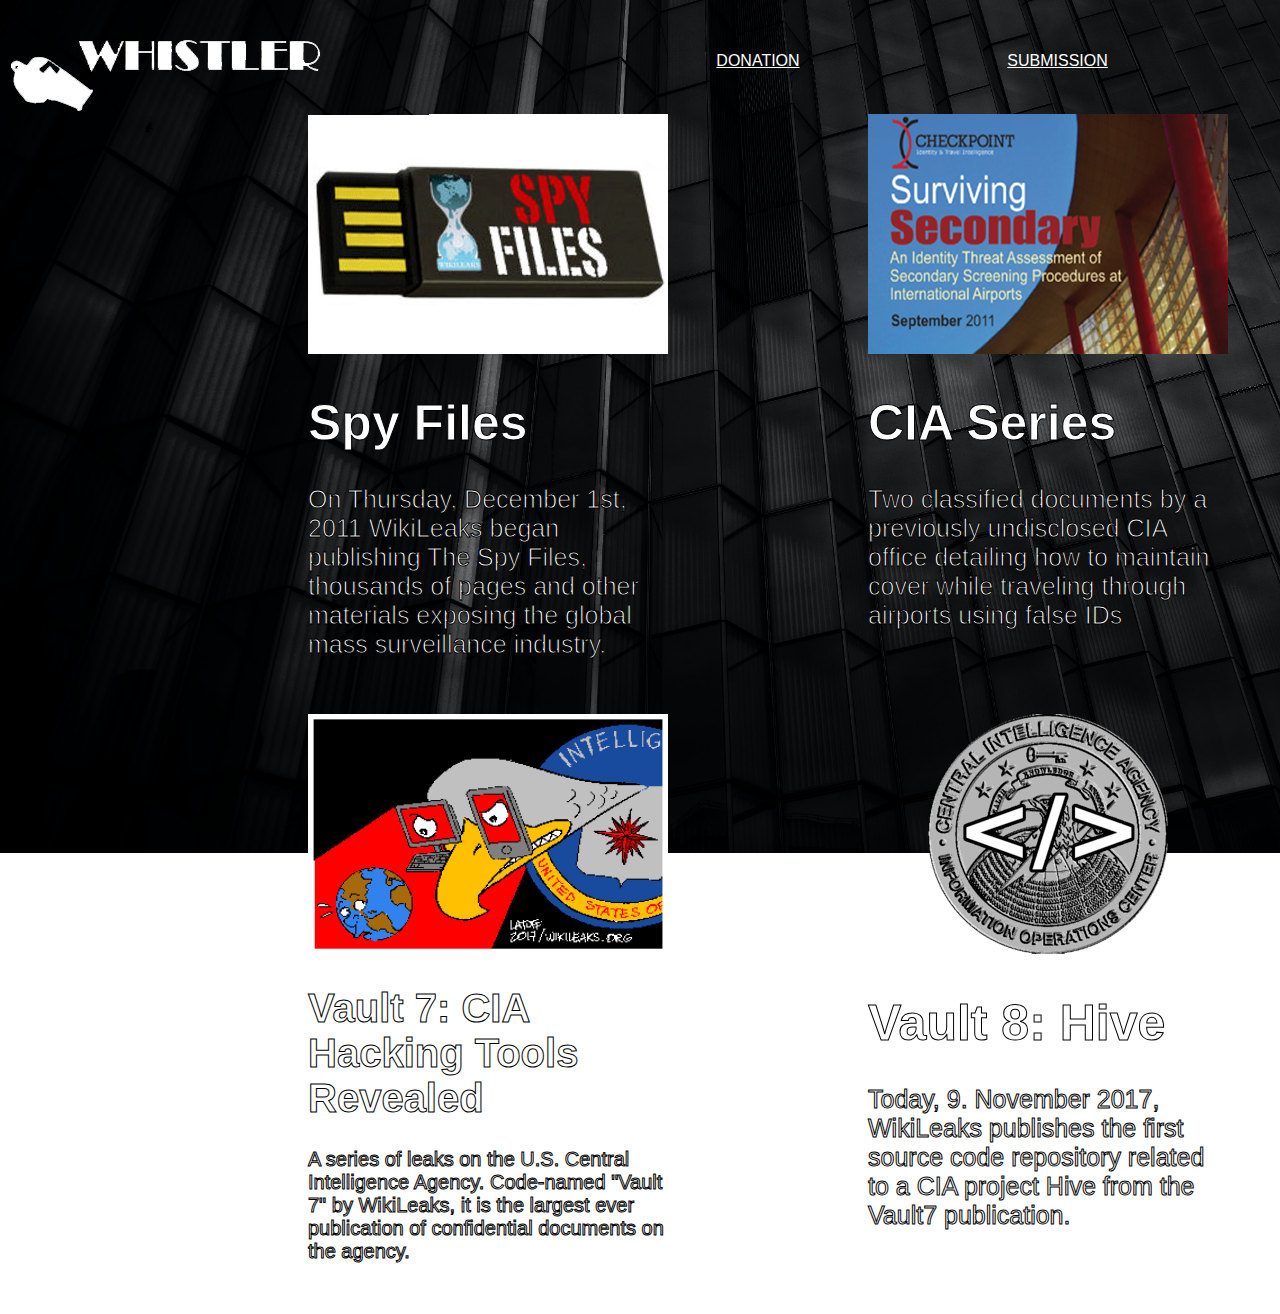
<file: index.html>
<!DOCTYPE html>
<html>
    <head>
                <link rel="stylesheet" type="text/css" href=Home.css>
                <!--<script type="text/javascript">
                    function report(){
                        search = document.getElementById('search').value;
                        switch(search){
                            case "Vault7":case "Vault 7":case "vault7":case "vault 7":
                                document.getElementById('grey');
                            break;
                        }
                    }
                </script>-->
    <title>Welcome! To whistler.</title>
    </head>
    <table id="options">
        <tr>
        <td>
        <div id="logo"><img src="plastic-whistle-black.png"></div>
        </td>
        <td>
        <div id="home"></div>
        </td>
        <td>
        <div id="don"><a href="Donation.html">DONATION</a></div>
        </td>
        <td>
        <div id="sub"><a href="Submission.html">SUBMISSION</a></div>
        </td>
        <td>
        <div id="feed"><a href="Feedback.HTML">FEEDBACK</a></div>
        </td>
        </tr>
    </table>
    <body>
            <a href="spyfiles.html">
            <div id="spy">
            <img src="arton381.png">
            <br>
            <h1>Spy Files</h1>
               <p>On Thursday, December 1st,
                2011 WikiLeaks began
                publishing The Spy Files,
                thousands of pages and other
                materials exposing the global
                mass surveillance industry.</p>
            </div>
            </a>

            <a href="CIA.html">
            <div id="CIA">
            <img src="arton388.png">
            <br>
            <h1>CIA Series</h1>
                <p>Two classified documents by a
                previously undisclosed CIA
                office detailing how to maintain
                cover while traveling through
                airports using false IDs</p>
            </div>
            </a>
            
            <a href="Vault7report.html">
            <div id="monitor">
            <img src="arton672.png" width="360px" height="240px">
            <br>
            <h1>Vault 7: CIA Hacking Tools Revealed</h1>
                <p>A series of leaks on the U.S.
                Central Intelligence Agency.
                Code-named "Vault 7" by
                WikiLeaks, it is the largest ever
                publication of confidential
                documents on the agency.</p>
            </div>
            </a>
            
            <a href="Vault8report.html">
            <div id="grey">
            <img src="arton700.png">
            <br>
            <h1>Vault 8: Hive</h1>
                <p>
                Today, 9. November 2017,
                WikiLeaks publishes the first
                source code repository related
                to a CIA project Hive from the
                Vault7 publication.
                </p>
            </div>
            </a>
        
        <br><br><br>
        <!---        <div id="search">
            <h1>Search:</h1>
            <form>
            <input type="text" id="search">
            </form>
            <button onclick="report()">Search</button>
        </div>
            <div id="report">

            </div>--->
        </div>

    </body>
    <footer>
    </footer>
</html>
</file>
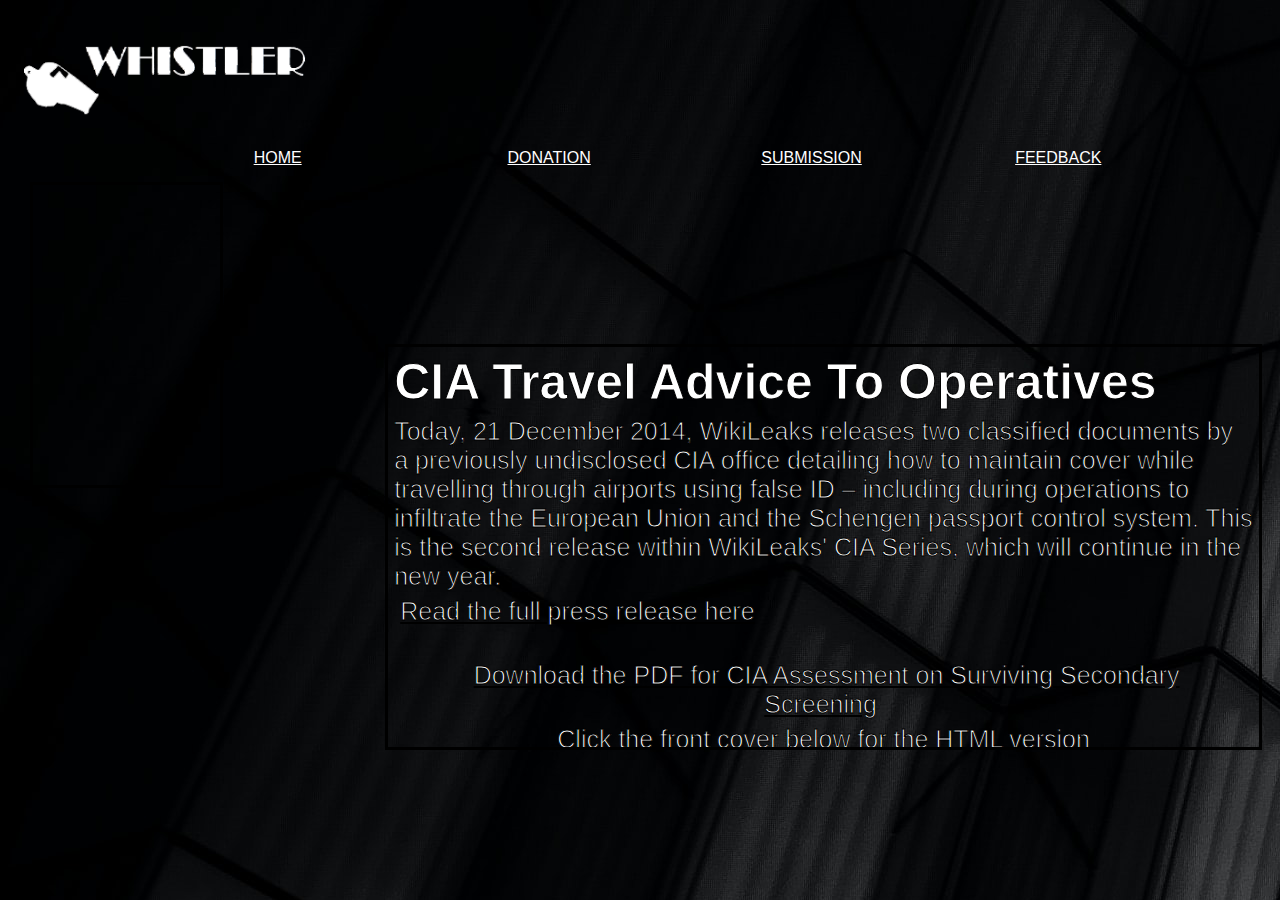
<file: CIA.html>
<!DOCTYPE html>
<html>
<head>
	<title>CIA Travel Advice To Operatives</title>
	<link rel="stylesheet" type="text/css" href="Report.css">
</head>
<body>
	<div id="z">
		<img src="plastic-whistle-black.png" width="380px" height="100px" align="left">
	<div id="b">
	<table id="b">
		<tr>
		<td><a href="Home.html">HOME</a></td>
		<td><a href="Donation.html">DONATION</a></td>
		<td><a href="Submission.html">SUBMISSION</a></td>
		<td><a href="Feedback.HTML">FEEDBACK</a></td>
		</tr>
	</table>
	</div>
	<div>
	<div id="c">

	</div>
		<div id="d">
		
	</div>
	<div id="e" >
		<h1>CIA Travel Advice To Operatives</h1>

		<p>Today, 21 December 2014, WikiLeaks releases two classified documents by a previously undisclosed CIA office detailing how to maintain cover while travelling through airports using false ID – including during operations to infiltrate the European Union and the Schengen passport control system. This is the second release within WikiLeaks' CIA Series, which will continue in the new year.</p>
		<p><a href="https://wikileaks.org/cia-travel/press-release.html">Read the full press release here</a><br><br></p>
		<div class="row" style="text-align: center">
			<div class="col-md-6">

<p><a href="https://wikileaks.org/cia-travel/secondary-screening/WikiLeaks_CIA_Assessment_on_Surviving_Secondary_Screening.pdf">Download the PDF for CIA Assessment on Surviving Secondary Screening</a></p>
<p>Click the front cover below for the HTML version</p>
<p><a href="https://wikileaks.org/cia-travel/secondary-screening/page-1.html"><img src="./CIA Travel Advice To Operatives_files/3-2.png" alt="" width="350px" height="475px"></a></p>
<p><a href="https://wikileaks.org/cia-travel/secondary-screening/WikiLeaks_CIA_Assessment_on_Surviving_Secondary_Screening.pdf">Download the PDF for CIA Assessment on Surviving Secondary Screening</a></p>

			</div>
			<div class="col-md-6">
<p><a href="https://wikileaks.org/cia-travel/infiltrating-schengen/WikiLeaks_CIA_Advice_for_Operatives_Infiltrating_Schengen.pdf">Download the PDF for CIA Advice for Operatives Infiltrating Schengen</a></p>
<p>Click the front cover below for the HTML version</p>
<p><a href="https://wikileaks.org/cia-travel/infiltrating-schengen/page-1.html"><img src="./CIA Travel Advice To Operatives_files/2-2.png" alt="" width="350px" height="475px"></a></p>
<p><a href="https://wikileaks.org/cia-travel/infiltrating-schengen/WikiLeaks_CIA_Advice_for_Operatives_Infiltrating_Schengen.pdf">Download the PDF for CIA Advice for Operatives Infiltrating Schengen</a></p>
			</div>
		</div>
	</div>
</div>
</div>
</body>
</html>
</file>
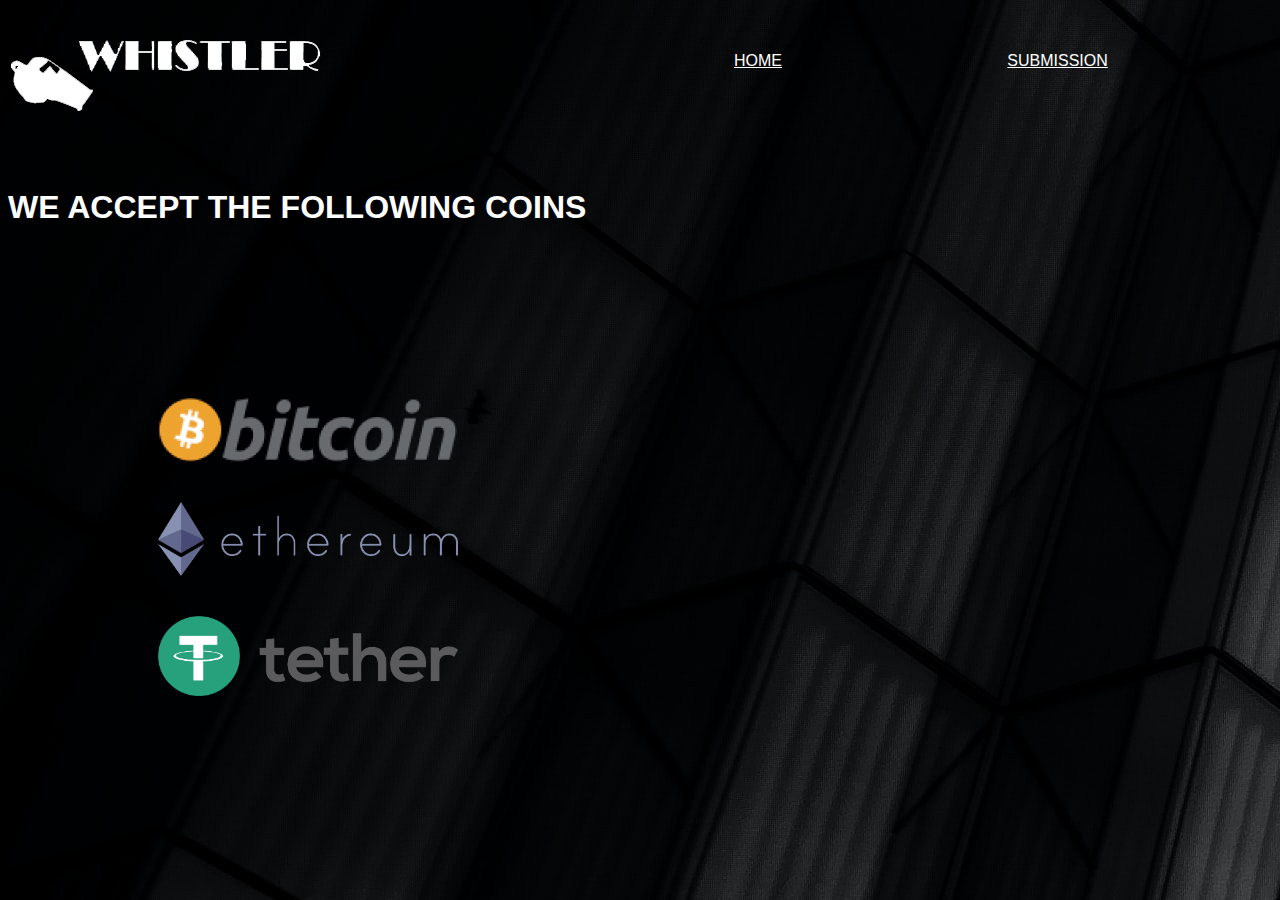
<file: Donation.html>
<!DOCTYPE html>
<html>
    <head>
        <title>Donation</title>
        <link rel="stylesheet" type="text/css" href=Donation.css>
    </head>
    <table id="options">
        <tr>
        <td>
        <div id="logo"><img src="plastic-whistle-black.png"></div>
        </td>
        <td>
        <div id="home"></div>
        </td>
        <td>
        <div ><a href="Home.html">HOME</a></div>
        </td>
        <td>
        <div id="sub"><a href="Submission.html">SUBMISSION</a></div>
        </td>
        <td>
        <div id="feed"><a href="Feedback.html">FEEDBACK</a></div>
        </td>
        </tr>
    </table>
    <body>
        <div id="Patreon">
            <br><br><br><h1>WE ACCEPT THE FOLLOWING COINS</h1>
        </div>
        <div id="don">
        <img src="arton403.png">
        <br><br><br>
        <img src="arton404.png" width="300" height="74">
        <br><br><br>
        <img src="arton405.png" width="300" height="80">
        </div>

    </body>
</html>
</file>
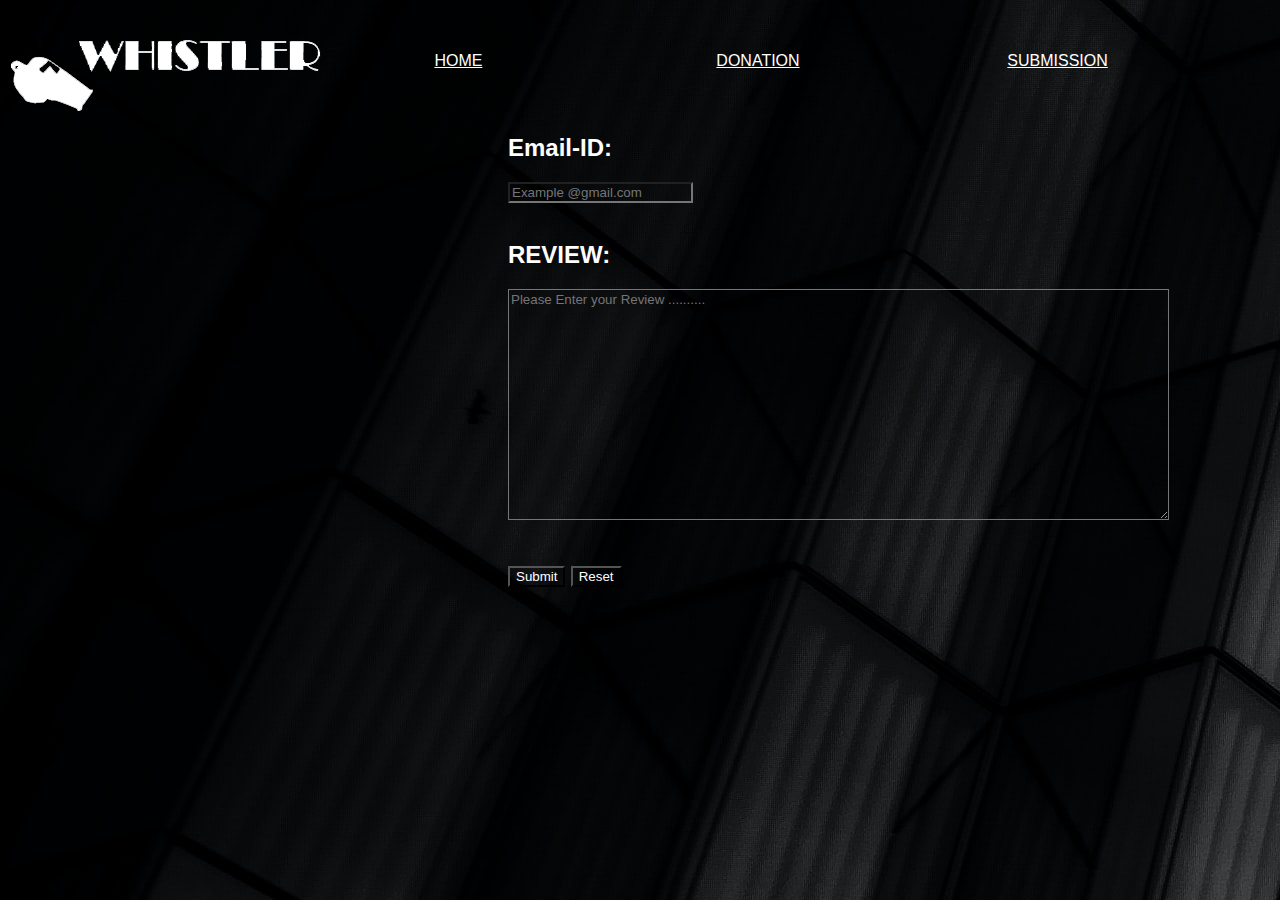
<file: Feedback.HTML>
<!DOCTYPE html>
<html>
<head>
	<title>Feedback</title>
 	<link rel="stylesheet" type="text/css" href="Feedback.css">
</head>
<body>
	<table id="options">
        <tr>
        <td>
        <div id="logo"><img src="plastic-whistle-black.png"></div>
        </td>
        <td>
        <div id="home"><a href="index.html">HOME</a></div>
        </td>
        <td>
        <div id="don"><a href="Donation.html">DONATION</a></div>
        </td>
        <td>
        <div id="sub"><a href="Submission.html">SUBMISSION</a></div>
        </td>
        <td>
        <div id="feed"></div>
        </td>
        </tr>
    </table>
	
		<div id ="start">
			<form>
			
			<h2>Email-ID:</h2>
			<input type="Email" placeholder="Example @gmail.com"Email-ID=""/>
			<br><br>			
			<h2>REVIEW:</h2> 
            <textarea rows = "15" cols = "80" placeholder="Please Enter your Review .........."></textarea>
			<h3>
			<br>
			<input type = "submit" name = "submit" value = "Submit" />
			<input type = "reset" name = "reset" value = "Reset" />
			</h3>
            </form>


		</div>
		<div id="ry" ></div>
		


	


</body>
</html>
</file>
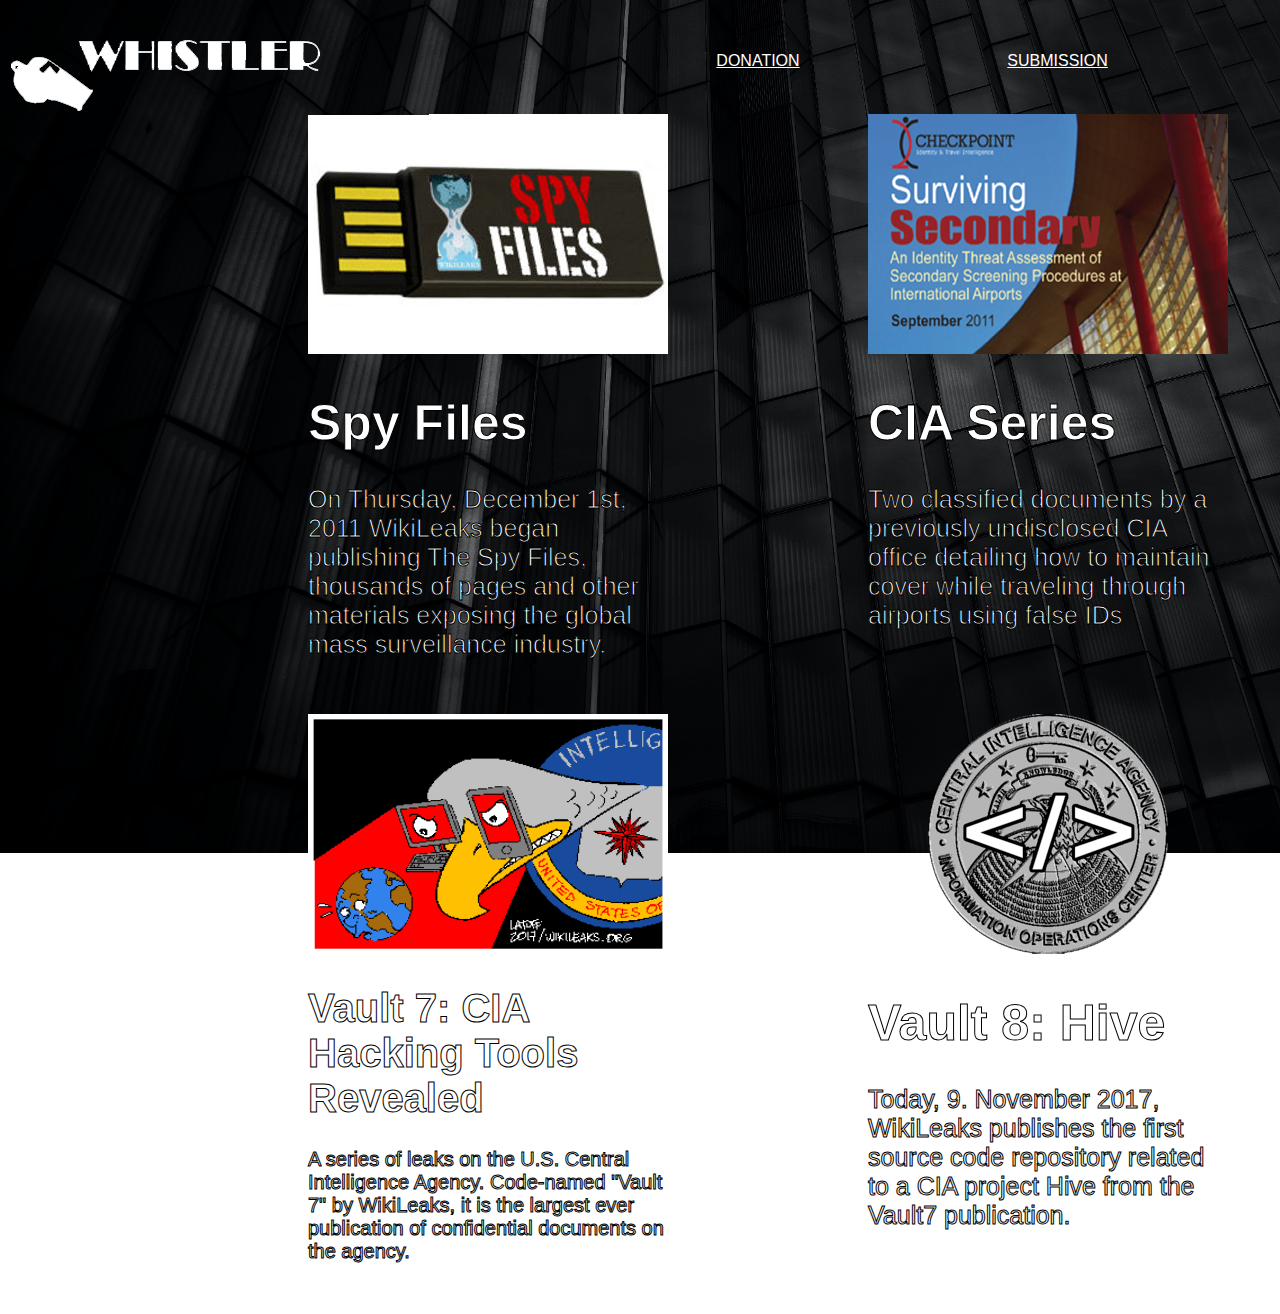
<file: Home.html>
<!DOCTYPE html>
<html>
    <head>
                <link rel="stylesheet" type="text/css" href=Home.css>
    <title>Welcome! To whistler.</title>
    </head>
    <table id="options">
        <tr>
        <td>
        <div id="logo"><img src="plastic-whistle-black.png"></div>
        </td>
        <td>
        <div id="home"></div>
        </td>
        <td>
        <div id="don"><a href="Donation.html">DONATION</a></div>
        </td>
        <td>
        <div id="sub"><a href="Submission.html">SUBMISSION</a></div>
        </td>
        <td>
        <div id="feed"><a href="Feedback.HTML">FEEDBACK</a></div>
        </td>
        </tr>
    </table>
    <body>
            <a href="spyfiles.html">
            <div id="spy">
            <img src="arton381.png">
            <br>
            <h1>Spy Files</h1>
               <p>On Thursday, December 1st,
                2011 WikiLeaks began
                publishing The Spy Files,
                thousands of pages and other
                materials exposing the global
                mass surveillance industry.</p>
            </div>
            </a>

            <a href="CIA.html">
            <div id="CIA">
            <img src="arton388.png">
            <br>
            <h1>CIA Series</h1>
                <p>Two classified documents by a
                previously undisclosed CIA
                office detailing how to maintain
                cover while traveling through
                airports using false IDs</p>
            </div>
            </a>
            
            <a href="Vault7report.html">
            <div id="monitor">
            <img src="arton672.png" width="360px" height="240px">
            <br>
            <h1>Vault 7: CIA Hacking Tools Revealed</h1>
                <p>A series of leaks on the U.S.
                Central Intelligence Agency.
                Code-named "Vault 7" by
                WikiLeaks, it is the largest ever
                publication of confidential
                documents on the agency.</p>
            </div>
            </a>
            
            <a href="Vault8report.html">
            <div id="grey">
            <img src="arton700.png">
            <br>
            <h1>Vault 8: Hive</h1>
                <p>
                Today, 9. November 2017,
                WikiLeaks publishes the first
                source code repository related
                to a CIA project Hive from the
                Vault7 publication.
                </p>
            </div>
            </a>
        
        <br><br><br>

    </body>
    <footer id="footer">
        
    </footer>
</html>
</file>
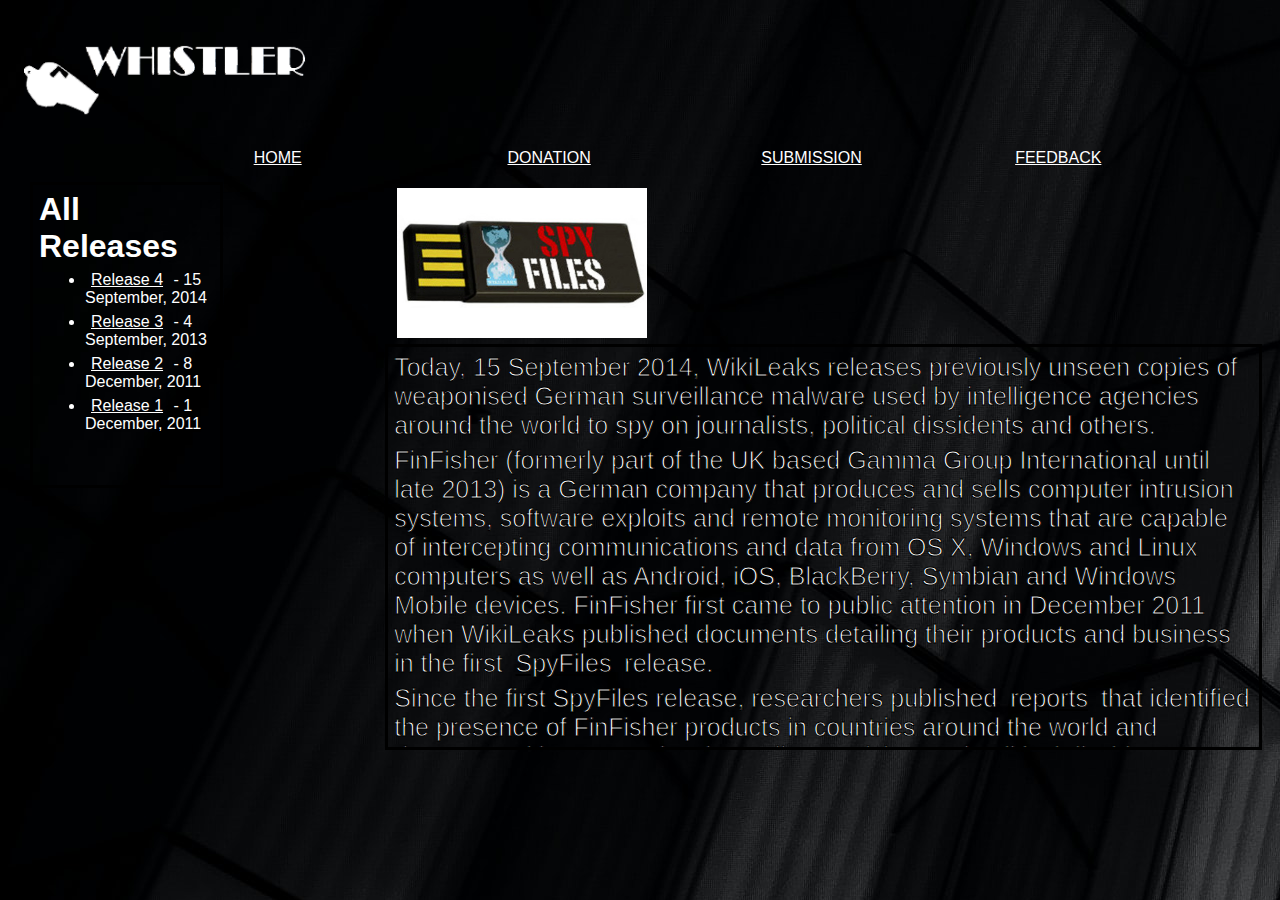
<file: spyfiles.html>
<!DOCTYPE html>
<html>
<head>
	<title>spyfiles</title>
	<link rel="stylesheet" type="text/css" href="Report.css">
</head>
<body>
	<div id="z">
		<img src="plastic-whistle-black.png" width="380px" height="100px" align="left">
	<div id="b">
	<table id="b">
		<tr>
		<td><a href="Home.html" target="-blank">HOME</a></td>
		<td><a href="Donation.html" target="-blank">DONATION</a></td>
		<td><a href="Submission.html" target="-blank">SUBMISSION</a></td>
		<td><a href="Feedback.HTML" target="-blank">FEEDBACK</a></td>
		</tr>
	</table>
	</div>
	<div>
	<div id="c">
		<h1>All Releases</h1>
      <ul>
        
          <li>
            <a href="https://wikileaks.org/spyfiles/#Release%204">Release 4</a>
            - 15 September, 2014
          </li>
        
          <li>
            <a href="https://wikileaks.org/spyfiles/#Release%203">Release 3</a>
            - 4 September, 2013
          </li>
        
          <li>
            <a href="https://wikileaks.org/spyfiles/#Release%202">Release 2</a>
            - 8 December, 2011
          </li>
        
          <li>
            <a href="https://wikileaks.org/spyfiles/#Release%201">Release 1</a>
            - 1 December, 2011
          </li>
        
      </ul>
	</div>
		<div id="d">
		<img src="arton381.png" width="250px" height="150px">
	</div>
	<div id="e" >
		<p>Today, 15 September 2014, WikiLeaks releases previously unseen copies of weaponised German surveillance malware used by intelligence agencies around the world to spy on journalists, political dissidents and others.</p>
		<p>FinFisher (formerly part of the UK based Gamma Group International until late 2013) is a German company that produces and sells computer intrusion systems, software exploits and remote monitoring systems that are capable of intercepting communications and data from OS X, Windows and Linux computers as well as Android, iOS, BlackBerry, Symbian and Windows Mobile devices. FinFisher first came to public attention in December 2011 when WikiLeaks published documents detailing their products and business in the first <a href="https://wikileaks.org/spyfiles">SpyFiles</a> release.</p>
						<p>Since the first SpyFiles release, researchers published <a href="https://citizenlab.org/storage/finfisher/final/fortheireyesonly.pdf">reports</a> that identified the presence of FinFisher products in countries around the world and documented its use against journalists, activists and political dissidents.</p>
						<p>Julian Assange, WikiLeaks Editor in Chief said: "FinFisher continues to operate brazenly from Germany selling weaponised surveillance malware to some of the most abusive regimes in the world. The Merkel government pretends to be concerned about privacy, but its actions speak otherwise. Why does the Merkel government continue to protect FinFisher? This full data release will help the technical community build tools to protect people from FinFisher including by tracking down its command and control centers."</p>
						<p><b>FinFisher Relay</b> and <b>FinSpy Proxy</b> are the components of the FinFisher suite responsible for collecting the data acquired from the infected victims and delivering it to their controllers. It is commonly deployed by FinFisher's customers in strategic points around the world to route the collected data through an anonymizing chain, in order to disguise the identity of its operators and the real location of the final storage, which is instead operated by the <b>FinSpy Master</b>.</p><table class="table table-bordered">
		<tbody><tr>
			<th>File Name</th>
			<th>Product Name</th>
			<th>MD5</th>
			<th>File Size</th>
		</tr>
		<tr>
			<td><a href="https://wikileaks.org/spyfiles4/binaries/ffrelay-debian-4.30.ggi.zip">ffrelay-debian-4.30.ggi.zip</a></td>
			<td>FinFisher Relay v4.30</td>
			<td>180caf23dd71383921e368128fb6db52</td>
			<td>224K</td>
		</tr>
		<tr>
			<td><a href="https://wikileaks.org/spyfiles4/binaries/finspy_proxy.zip">finspy_proxy.zip</a></td>
			<td>FinSpy Proxy v2.10</td>
			<td>3dfdac1304eeaaaff57cc11317768511</td>
			<td>320K</td>
		</tr>
		<tr>
			<td><a href="https://wikileaks.org/spyfiles4/binaries/finspy_master.zip">finspy_master.zip</a></td>
			<td>FinSpy Master v2.10</td>
			<td>03d93c49a536d149206f5524d87fa319</td>
			<td>2.5M</td>
		</tr>
		</tbody></table><p>WikiLeaks is also publishing previously unreleased copies of the <b>FinFisher FinSpy PC</b> spyware for Windows. This software is designed to be covertly installed on a Windows computer and silently intercept files and communications, such as Skype calls, emails, video and audio through the webcam and microphone (you can find more details on FinSpy in the <a href="https://wikileaks.org/spyfiles/docs/gamma/289_remote-monitoring-and-infection-solutions-finspy.html">first SpyFiles release</a>). In order to prevent any accidental execution and infection, the following files have been renamed and compressed in password protected archives (the password is "infected"). They are weaponised malware, so handle carefully.</p><table class="table table-bordered">
		<tbody><tr>
			<th>File Name</th>
			<th>Product Name</th>
			<th>MD5</th>
			<th>File Size</th>
		</tr>
		<tr>
			<td><a href="https://wikileaks.org/spyfiles4/binaries/finfisher.1.zip">finfisher.1.zip</a></td>
			<td>FinSpy PC</td>
			<td>2d5c810035dc0f83036fb12e8775817a</td>
			<td>736K</td>
		</tr>
		<tr>
			<td><a href="https://wikileaks.org/spyfiles4/binaries/finfisher.2.zip">finfisher.2.zip</a></td>
			<td>FinSpy PC</td>
			<td>434b83eba7619cb706492ff019ade0d5</td>
			<td>576K</td>
		</tr>
		</tbody></table><p>In order to challenge the secrecy and the lack of accountability of the surveillance industry, analyzing the internals of this software could allow security and privacy researchers to develop new fingerprints and detection techniques, identify more countries currently using the FinFisher spyware and uncover human rights abuses.</p><p>In addition, in this fourth iteration of the SpyFiles collection, WikiLeaks publishes the newly indexed material the same as the <a href="https://twitter.com/GammaGroupPR">recent FinFisher breach</a> (for which you can find the torrent file <a href="https://wikileaks.org/spyfiles4/finfisher.torrent">here</a>), including new brochures and a database of the customer support website, that provide updated details on their productline and a unique insight into the company's customer-base.</p>
		<p>In order to make the data more easily accessible and consumable, all the new brochures, videos and manuals <a href="https://wikileaks.org/spyfiles4/documents.html">are now available</a> organized under the related FinFisher product name. The <a href="https://wikileaks.org/spyfiles4/database.html">database</a> is represented in full, from which WikiLeaks compiled a list of customers, their eventual attribution, all the associated support tickets and acquired licenses, along with the estimated costs calculated from FinFisher's price list.</p>
		<p><b>WikiLeaks conservatively estimates FinFisher's revenue from these sales to amount to around €50,000,000</b>. Within the full list of <a href="https://wikileaks.org/spyfiles4/customers.html">customers</a>, it's worth noticing that among the largest is <a href="https://www.freedomonlinecoalition.com/news/mongolia-the-next-freedom-online-coalition-chair/">Mongolia, which has been recently selected as new Chair of the Freedom Online Coalition</a>.</p>
		<p>Together with the previous releases, the SpyFiles collection represents a unique and central resource where to find extensive and exclusive documentation about the global surveillance industry, also indexed and searchable through the <a href="http://search.wikileaks.org/advanced?q=FinFisher&amp;exclude_words=&amp;words_title_only=&amp;words_content_only=&amp;publication_type[]=9&amp;sort=0">WikiLeaks Search</a>.</p>
				  
	</div>
</div>
</div>
</body>
</html>
</file>
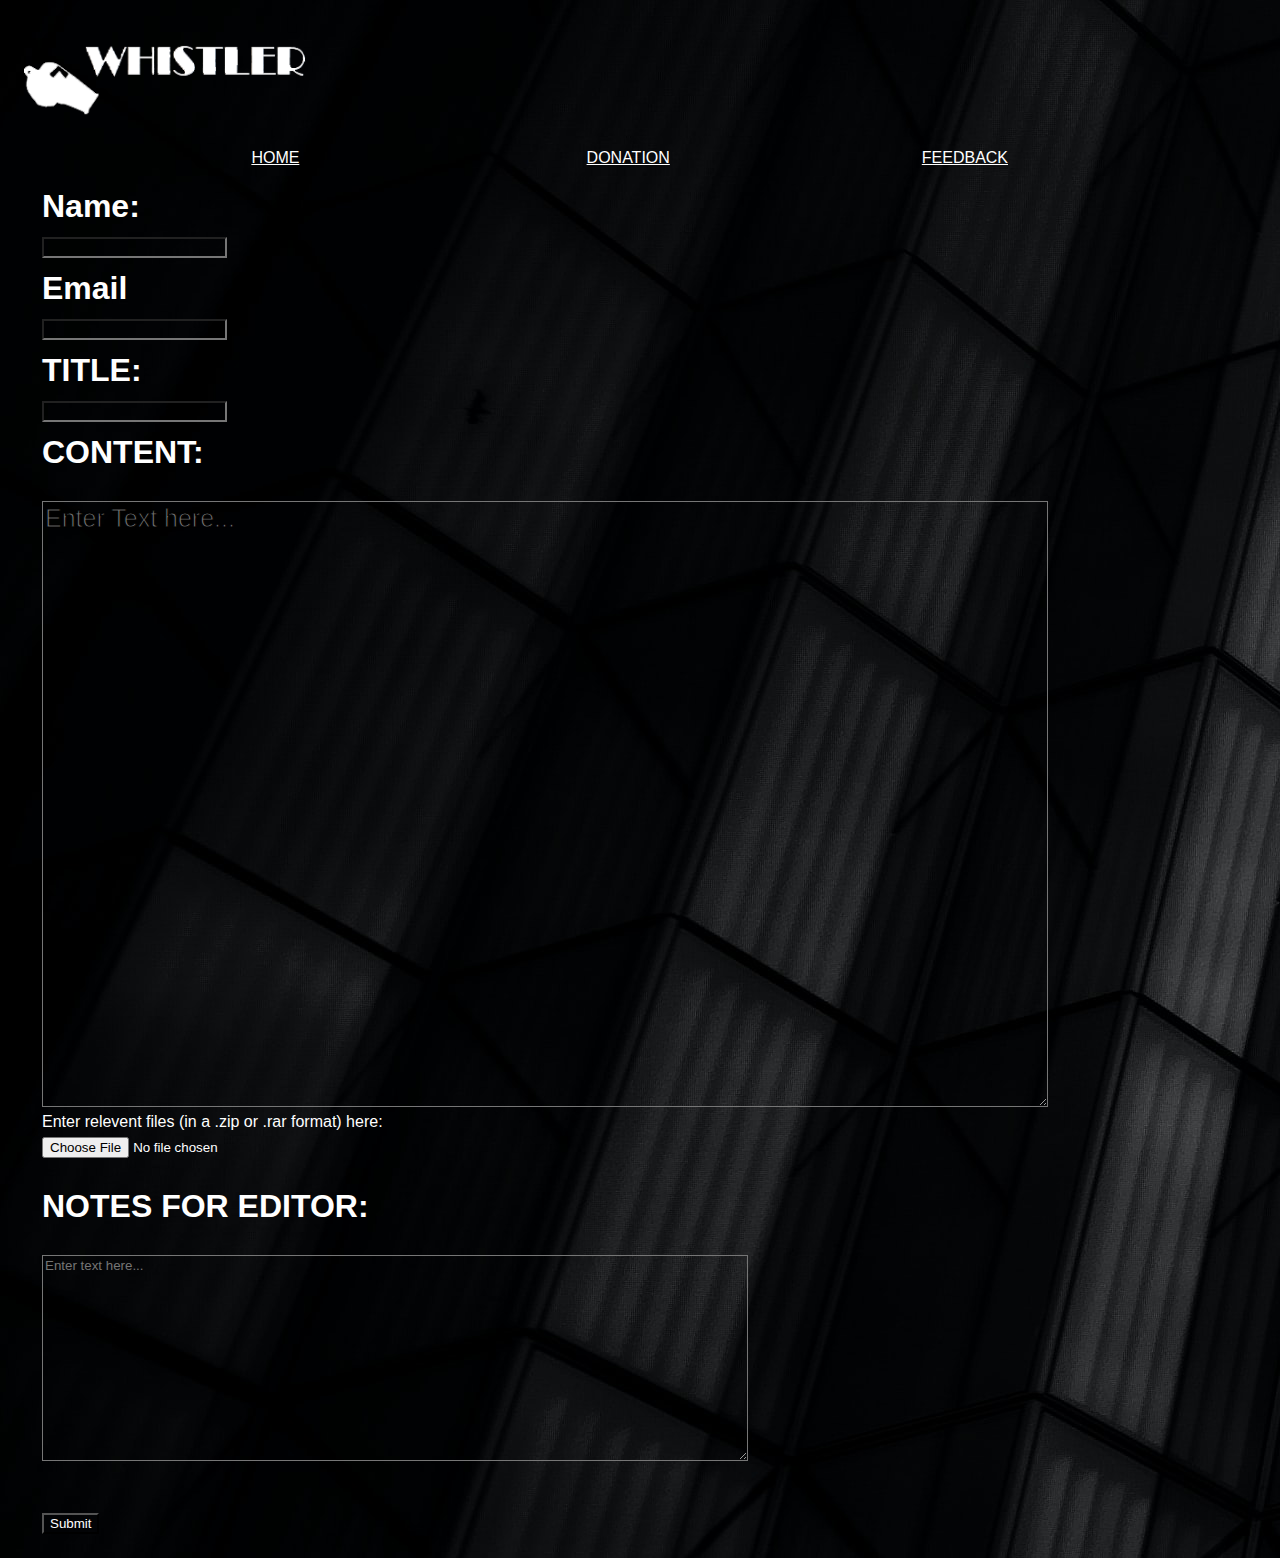
<file: Submission.html>
<!DOCTYPE html>
<html>
<head>
	<title>Submission</title>
	<link rel="stylesheet" type="text/css" href="Submission.css">
</head>
<body>
	<div id="z">
		<img src="plastic-whistle-black.png" width="380px" height="100px" align="left">
	<div id="b">
	<table id="b">
		<tr>
		<td><a href="index.html" target="-blank">HOME</a></td>
		<td><a href="Donation.html" target="-blank">DONATION</a></td>
		<td><a href="Feedback.HTML" target="-blank">FEEDBACK</a></td>
		</tr>
	</table>
	</div>
<div id="left">
		<div id="d">
			<form>
				<h1>Name:</h1>
				<input type="textbox">
				<br>
				<h1>Email</h1>
				<input type="textbox">
				<br>
				<h1>TITLE:</h1>
				<input type="textbox">
				<br>
				<h1>CONTENT:</h1>
				<br>
<textarea id="e" rows="auto" cols="auto" placeholder="Enter Text here...
				
				
				
				
				
				
				
				
				
				
				
				
				
				
				
				





"></textarea>
<br>
<br>
<br>
<label for="myfile">Enter relevent files (in a .zip or .rar format) here:</label>
<br>
<input type="file" name="myfile">
<br>
<br>
<h1>NOTES FOR EDITOR:</h1>
<br>
<textarea rows="auto" cols="auto" id="notes" placeholder="Enter text here..."></textarea>
<br>
<br>
<br>
<button onclick="">Submit</button>

			</form>
	</div>	
</div>
</div>
</body>
</html>
</file>
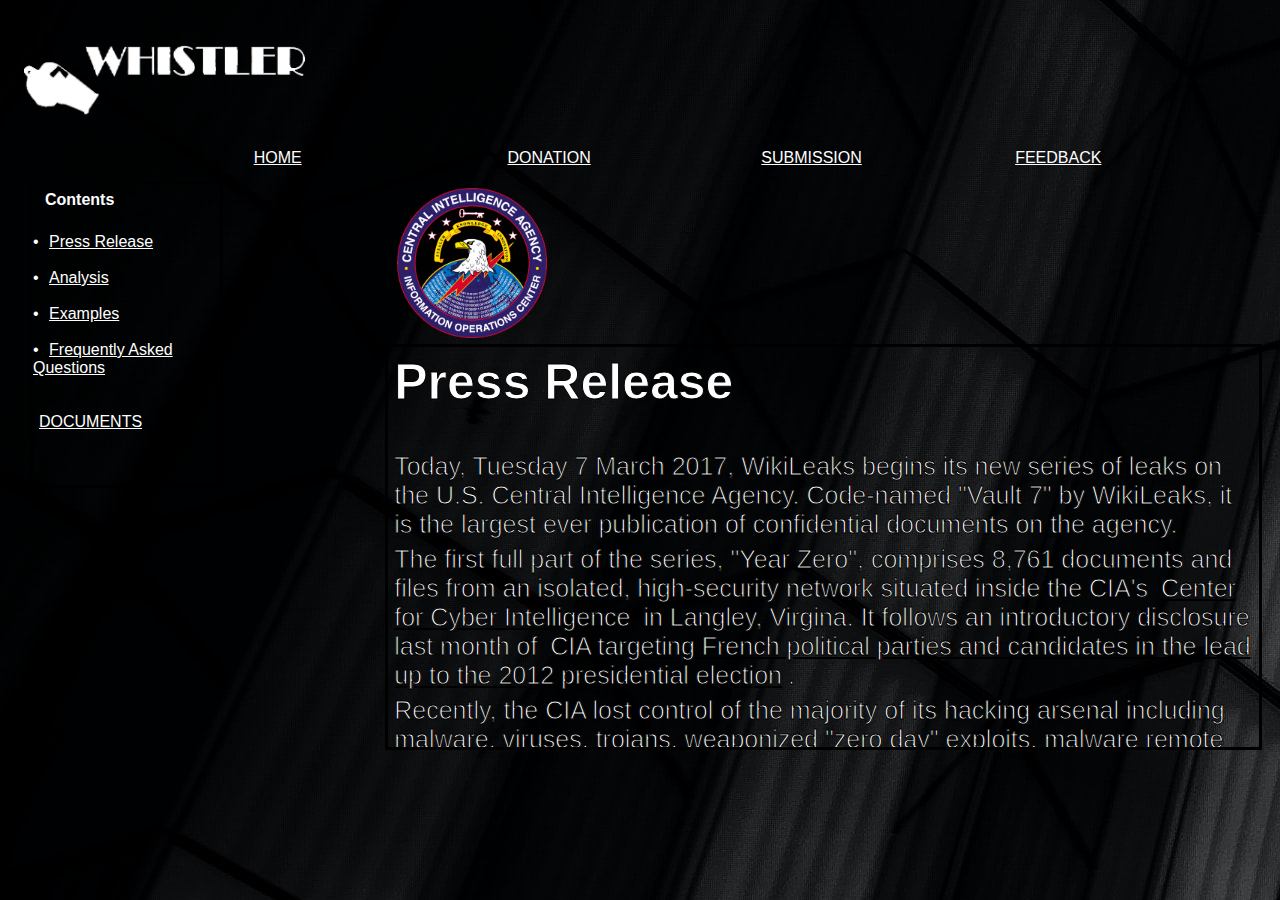
<file: Vault7report.html>
<!DOCTYPE html>
<html>
<head>
	<title>Vault 7: CIA Hacking Tools Revealed</title>
	<link rel="stylesheet" type="text/css" href="Report.css">
</head>
<body>
	<div id="z">
		<img src="plastic-whistle-black.png" width="380px" height="100px" align="left">
	<div id="b">
	<table id="b">
		<tr>
		<td><a href="Home.html">HOME</a></td>
		<td><a href="Donation.html">DONATION</a></td>
		<td><a href="Submission.html">SUBMISSION</a></td>
		<td><a href="Feedback.HTML">FEEDBACK</a></td>
		</tr>
	</table>
	</div>
	<div>
	<div id="c">
		<p><b>Contents</b></p><br>
		• <a href="https://wikileaks.org/ciav7p1/index.html#PRESS">Press Release</a><br><br>
		• <a href="https://wikileaks.org/ciav7p1/index.html#ANALYSIS">Analysis</a><br><br>
		• <a href="https://wikileaks.org/ciav7p1/index.html#EXAMPLES">Examples</a><br><br>
		• <a href="https://wikileaks.org/ciav7p1/index.html#FAQ">Frequently Asked Questions</a><br><br><br>
		<a href="https://wikileaks.org/ciav7p1/cms/index.html">DOCUMENTS</a>
	</div>
		<div id="d">
		<img src="logo.png" width="150" height="150">
	</div>
	<div id="e" >
		<h1>Press Release</h1></a>
                        <p>&nbsp;</p>

                        <p>Today, Tuesday 7 March 2017, WikiLeaks begins its new series of leaks on
                        the U.S. Central Intelligence Agency. Code-named "Vault 7" by WikiLeaks,
                        it is the largest ever publication of confidential documents on the agency.</p>

                        <p>The first full part of the series, "Year Zero", comprises 8,761 documents
                        and files from an isolated, high-security network situated inside the CIA's
                        <a href="https://wikileaks.org/ciav7p1/files/org-chart.png">Center for Cyber Intelligence</a> in Langley,
                        Virgina. It follows an introductory disclosure last month of
                        <a href="https://wikileaks.org/cia-france-elections-2012" target="_blank">
                        CIA targeting French political parties and candidates in the lead up to the
                        2012 presidential election</a>.</p>

                        <p>Recently, the CIA lost control of the majority of its hacking arsenal
                        including malware, viruses, trojans, weaponized "zero day" exploits,
                        malware remote control systems and associated documentation. This
                        extraordinary collection, which amounts to more than several hundred
                        million lines of code, gives its possessor the entire hacking capacity
                        of the CIA. The archive appears to have been circulated among former
                        U.S. government hackers and contractors in an unauthorized manner,
                        one of whom has provided WikiLeaks with portions of the archive.</p>

                        <p>"Year Zero" introduces the scope and direction of the CIA's global covert
                        hacking program, its malware arsenal and dozens of "zero day" weaponized exploits
                        against a wide range of U.S. and European company products, include Apple's
                        iPhone, Google's Android and Microsoft's Windows and
                        even Samsung TVs, which are turned into covert microphones.</p>

                        <p>Since 2001 the CIA has gained political and budgetary preeminence over the
                        U.S. National Security Agency (NSA). The CIA found itself building not just its now
                        infamous drone fleet, but a very different type of covert, globe-spanning force
                        — its own substantial fleet of hackers. The agency's hacking division freed
                        it from having to disclose its often controversial operations to the NSA (its
                        primary bureaucratic rival) in order to draw on the NSA's hacking capacities.</p>

                        <p>By the end of 2016, the CIA's hacking division, which formally falls under
                        the agency's <a href="https://wikileaks.org/ciav7p1/files/org-chart.png">Center for Cyber Intelligence</a>
                        (CCI), had over 5000 registered users and had produced more than a thousand
                        hacking systems, trojans, viruses, and other "weaponized" malware. Such is
                        the scale of the CIA's undertaking that by 2016, its hackers had utilized
                        more code than that used to run Facebook. The CIA had created, in
                        effect, its "own NSA" with even less accountability and without publicly
                        answering the question as to whether such a massive budgetary spend on
                        duplicating the capacities of a rival agency could be justified.</p>

                        <p>In a statement to WikiLeaks the source details policy questions that
                        they say urgently need to be debated in public, including whether the
                        CIA's hacking capabilities exceed its mandated powers and the problem of
                        public oversight of the agency. The source wishes to initiate a public
                        debate about the security, creation, use, proliferation and democratic control
                        of cyberweapons.</p>

                        <p>Once a single cyber 'weapon' is 'loose' it can spread around the world
                        in seconds, to be used by rival states, cyber mafia and teenage hackers alike.</p>

                        <p>Julian Assange, WikiLeaks editor stated that "There is an extreme
                        proliferation risk in the development of cyber 'weapons'. Comparisons can
                        be drawn between the uncontrolled proliferation of such 'weapons', which
                        results from the inability to contain them combined with their high market
                        value, and the global arms trade. But the significance of "Year Zero" goes
                        well beyond the choice between cyberwar and cyberpeace. The disclosure
                        is also exceptional from a political, legal and forensic perspective."</p>

                        <p>Wikileaks has carefully reviewed the "Year Zero" disclosure and published
                        substantive CIA documentation while avoiding the distribution of 'armed'
                        cyberweapons until a consensus emerges on the technical and political
                        nature of the CIA's program and how such 'weapons' should analyzed,
                        disarmed and published. </p>

                        <p>Wikileaks has also decided to <a href="https://wikileaks.org/ciav7p1/index.html#REDACT">redact</a> and anonymise some
                        identifying information in "Year Zero" for in depth analysis. These redactions
                        include ten of thousands of CIA targets and attack machines throughout Latin America,
                        Europe and the United States. While we are aware of the imperfect results
                        of any approach chosen, we remain committed to our publishing model and note that
                        the quantity of published pages in "Vault 7" part one (“Year Zero”)
                        already eclipses the total number of pages published over the first three
                        years of the Edward Snowden NSA leaks.</p>

                        <a id="ANALYSIS" name="ANALYSIS"><h1>Analysis</h1></a>
                        <p>&nbsp;</p>

                        <h3>CIA malware targets iPhone, Android, smart TVs</h3>

                        <p>CIA malware and hacking tools are built by EDG (Engineering Development Group),
                        a software development group within CCI (Center for Cyber Intelligence), a department
                        belonging to the CIA's DDI (Directorate for Digital Innovation). The DDI is one of
                        the five major directorates of the CIA (see this <a href="https://wikileaks.org/ciav7p1/files/org-chart.png">
                        organizational chart</a> of the CIA for more details).</p>

                        <p>The EDG is responsible for the development, testing and operational support
                        of all backdoors, exploits, malicious payloads, trojans, viruses and any
                        other kind of malware used by the CIA in its covert operations world-wide.</p>

                        <p>The increasing sophistication of surveillance techniques has drawn comparisons
                        with George Orwell's 1984, but "Weeping Angel", developed by the CIA's
                        <a href="https://wikileaks.org/ciav7p1/cms/space_753667.html">Embedded Devices Branch (EDB)</a>, which infests
                        smart TVs, transforming them into covert microphones, is surely its most emblematic
                        realization.</p>

                        <p>The attack against <a href="https://wikileaks.org/ciav7p1/cms/page_12353643.html">Samsung smart TVs</a> was
                        developed in cooperation with the United Kingdom's MI5/BTSS. After infestation,
                        Weeping Angel places the target TV in a 'Fake-Off' mode, so that the
                        owner falsely believes the TV is off when it is on. In 'Fake-Off' mode
                        the TV operates as a bug, recording conversations in the room and sending
                        them over the Internet to a covert CIA server.

                        </p><p>As of October 2014 the CIA was also looking at <a href="https://wikileaks.org/ciav7p1/cms/page_13763790.html">
                        infecting the vehicle control systems used by modern cars and trucks</a>. The
                        purpose        of such control is not specified, but it would permit the CIA to engage
                        in nearly undetectable assassinations.

                        </p><p>The CIA's Mobile Devices Branch (MDB) developed <a href="https://wikileaks.org/ciav7p1/cms/space_3276804.html">
                        numerous attacks to remotely hack and control popular smart phones</a>. Infected
                        phones can be instructed to send the CIA the user's geolocation, audio and text
                        communications as well as covertly activate the phone's camera and microphone.</p>

                        <p>Despite iPhone's minority share (14.5%) of the global smart phone market in
                        2016, a specialized unit in the CIA's Mobile Development Branch produces malware
                        to infest, control and exfiltrate data from <a href="https://wikileaks.org/ciav7p1/cms/space_2359301.html">iPhones
                        and other Apple        products running iOS, such as iPads</a>. CIA's arsenal includes
                        <a href="https://wikileaks.org/ciav7p1/cms/page_13205587.html">numerous local and remote "zero days"</a>
                        developed by CIA or obtained from GCHQ, NSA, FBI or purchased from cyber
                        arms contractors such as Baitshop. The disproportionate focus on iOS may
                        be explained by the popularity of the iPhone among social, political,
                        diplomatic and business elites.</p>

                        <p>A <a href="https://wikileaks.org/ciav7p1/cms/space_11763721.html">similar unit targets Google's Android which is
                        used to run the majority of the world's smart phones (~85%) including Samsung, HTC
                        and Sony</a>. 1.15 billion Android powered phones were sold last year. "Year Zero"
                        shows that as of 2016 <a href="https://wikileaks.org/ciav7p1/cms/page_11629096.html">the CIA had 24 "weaponized"
                        Android "zero days"</a> which it has developed itself and obtained from
                        GCHQ, NSA and cyber arms contractors.</p>

                        <p>These techniques permit the CIA to bypass the encryption of WhatsApp, Signal,
                        Telegram, Wiebo, Confide and Cloackman by hacking the "smart" phones that they
                        run on and collecting audio and message traffic before encryption is applied.</p>

                        <p>&nbsp;</p>
                        <h3>CIA malware targets Windows, OSx, Linux, routers</h3>

                        <p>The CIA also runs a very substantial effort to infect and control
                        <a href="https://wikileaks.org/ciav7p1/cms/page_11628612.html">Microsoft Windows users</a> with its malware.
                        This includes multiple local and remote weaponized "zero days", air gap
                        jumping viruses        such as <a href="https://wikileaks.org/ciav7p1/cms/page_17072172.html">"Hammer Drill"</a>
                        which infects software distributed on CD/DVDs, <a href="https://wikileaks.org/ciav7p1/cms/page_13762636.html">
                        infectors for removable media such as USBs</a>, systems to <a href="https://wikileaks.org/ciav7p1/cms/page_13763247.html">
                        hide data in images</a> or in covert disk areas (<a href="https://wikileaks.org/ciav7p1/cms/page_13763236.html">
                        "Brutal Kangaroo"</a>) and to <a href="https://wikileaks.org/ciav7p1/cms/page_13763650.html">keep its malware
                        infestations going</a>.</p>

                        <p>Many of these infection efforts are pulled together by the CIA's
                        <a href="https://wikileaks.org/ciav7p1/cms/space_3276805.html">Automated Implant Branch (AIB)</a>, which has
                        developed several attack systems for automated infestation and control of CIA
                        malware, such as "Assassin" and "Medusa".</p>

                        <p>Attacks against Internet infrastructure and webservers are developed by
                        the CIA's <a href="https://wikileaks.org/ciav7p1/cms/space_15204355.html">Network Devices Branch (NDB)</a>.</p>

                        <p>The CIA has developed automated multi-platform malware attack and control
                        systems covering Windows, Mac OS X, Solaris, Linux and more, such
                        as EDB's "HIVE" and the related "Cutthroat" and "Swindle" tools, which are
                        <a href="https://wikileaks.org/ciav7p1/index.html#HIVE">described in the examples section below</a>.</p>


                        <p>&nbsp;</p>
                        <h3>CIA 'hoarded' vulnerabilities ("zero days")</h3>

                        <p>In the wake of Edward Snowden's leaks about the NSA, the U.S. technology industry
                        secured a commitment from the Obama administration that the executive would disclose
                        on an ongoing basis — rather than hoard — serious vulnerabilities, exploits,
                        bugs or "zero days" to Apple, Google, Microsoft, and other US-based manufacturers.</p>

                        <p>Serious vulnerabilities not disclosed to the manufacturers places huge swathes of
                        the population and critical infrastructure at risk to foreign intelligence or cyber
                        criminals who independently discover or hear rumors of the vulnerability. If the CIA
                        can discover such vulnerabilities so can others.</p>

                        <p>The U.S. government's commitment to the <a href="https://is.gd/vepvep" target="_blank">
                        Vulnerabilities Equities Process</a> came after significant lobbying by US technology
                        companies, who risk losing their share of the global market over real and perceived
                        hidden vulnerabilities. The government stated that it would disclose all pervasive
                        vulnerabilities discovered after 2010 on an ongoing basis.</p>

                        <p>"Year Zero" documents show that the CIA breached the Obama administration's
                        commitments. Many of the vulnerabilities used in the CIA's cyber arsenal are
                        pervasive and some may already have been found by rival intelligence agencies or
                        cyber criminals.</p>

                        <p>As an example, specific CIA malware revealed in "Year Zero" is able to penetrate,
                        infest and control both the Android phone and iPhone software that runs or has run
                        presidential Twitter accounts. The CIA attacks this software by using undisclosed
                        security vulnerabilities ("zero days") possessed by the CIA but if the CIA can hack
                        these phones then so can everyone else who has obtained or discovered the vulnerability.
                        As long as the CIA keeps these vulnerabilities concealed from Apple and Google (who
                        make the phones) they will not be fixed, and the phones will remain hackable.</p>

                        <p>The same vulnerabilities exist for the population at large, including the U.S.
                        Cabinet, Congress, top CEOs, system administrators, security officers and engineers.
                        By hiding these security flaws from manufacturers like Apple and Google the CIA
                        ensures that it can hack everyone &amp;mdsh; at the expense of leaving everyone hackable.</p>

                        <p>&nbsp;</p>
                        <h3>'Cyberwar' programs are a serious proliferation risk</h3>

                        <p>Cyber 'weapons' are not possible to keep under effective control.</p>

                        <p>While nuclear proliferation has been restrained by the enormous costs and visible
                        infrastructure involved in assembling enough fissile material to produce a
                        critical nuclear mass, cyber 'weapons', once developed, are very hard to
                        retain.</p>

                        <p>Cyber 'weapons' are in fact just computer programs which can be pirated
                        like any other. Since they are entirely comprised of information they
                        can be copied quickly with no marginal cost.</p>

                        <p>Securing such 'weapons' is particularly difficult since the same people
                        who develop and use them have the skills to exfiltrate copies without
                        leaving traces — sometimes by using the very same 'weapons' against the
                        organizations that contain them. There are substantial price incentives
                        for government hackers and consultants to obtain copies since there is
                        a global "vulnerability market" that will pay hundreds of thousands to
                        millions of dollars for copies of such 'weapons'. Similarly, contractors
                        and companies who obtain such 'weapons' sometimes use them for their
                        own purposes, obtaining advantage over their competitors in selling
                        'hacking' services.</p>

                        <p>Over the last three years the United States intelligence sector,
                        which consists of government agencies such as the CIA and NSA and
                        their contractors, such as Booz Allan Hamilton, has been subject to
                        unprecedented series of data exfiltrations by its own workers.</p>

                        <p>A number of intelligence community members not yet publicly named
                        have been arrested or subject to federal criminal investigations in
                        separate incidents.</p>

                        <p>Most visibly, on February 8, 2017 a U.S. federal grand jury indicted
                        Harold T. Martin III with 20 counts of mishandling classified
                        information. The Department of Justice alleged that it seized some 50,000
                        gigabytes of information from Harold T. Martin III that he had obtained
                        from classified programs at NSA and CIA, including the source code
                        for numerous hacking tools.</p>

                        <p>Once a single cyber 'weapon' is 'loose' it can spread around the world
                        in seconds, to be used by peer states, cyber mafia and teenage hackers
                        alike.</p>

                        <p>&nbsp;</p>
                        <h3>U.S. Consulate in Frankfurt is a covert CIA hacker base</h3>

                        <p>In addition to its operations in Langley, Virginia the CIA also uses the
                        U.S. consulate in Frankfurt as a covert base for its hackers covering
                        Europe, the Middle East and Africa.</p>

                        <p>CIA hackers operating out of the Frankfurt consulate (<a href="https://wikileaks.org/ciav7p1/cms/page_20251151.html">
                        "Center for Cyber Intelligence Europe"</a> or CCIE) are given diplomatic
                        ("black") passports and State Department cover. <a href="https://wikileaks.org/ciav7p1/cms/page_26607630.html">
                        The instructions for incoming CIA hackers</a> make Germany's counter-intelligence
                        efforts appear inconsequential: "Breeze through German Customs because you have your
                        cover-for-action story down pat, and all they did was stamp your passport"</p><p>

                        </p><p style="margin-left:3em">
                                <i>Your Cover Story (for this trip)</i><br>
                                <b>Q:</b> Why are you here?<br>
                                <b>A:</b> Supporting technical consultations at the Consulate.
                        </p>

                        <p>Two earlier WikiLeaks publications give further detail on CIA approaches to
                        <a href="https://wikileaks.org/cia-travel/" target="_blank">customs</a> and <a href="https://wikileaks.org/cia-travel/" target="_blank">secondary
                        screening procedures</a>.</p>

                        <p>Once in Frankfurt CIA hackers can travel without further border
                        checks to the 25 European countries that are part of the Shengen open
                        border area — including France, Italy and Switzerland.</p>

                        <p>A number of the CIA's electronic attack methods are designed for physical proximity.
                        These attack methods are able to penetrate high security networks that are
                        disconnected from the internet, such as police record database.
                        In these cases, a CIA officer, agent or allied intelligence officer acting under 
                        instructions, physically infiltrates the targeted workplace. The
                        attacker is provided with a USB containing malware developed for the CIA
                        for this purpose, which is inserted into the targeted computer. The
                        attacker then infects and exfiltrates data to removable media. For
                        example, the CIA attack system <a href="https://wikileaks.org/ciav7p1/cms/page_20251107.html">Fine Dining</a>,
                        provides 24 decoy applications for CIA
                        spies to use. To witnesses, the spy appears to be running a program showing
                        videos (e.g VLC), presenting slides (Prezi), playing a computer game (Breakout2,
                        2048) or even running a fake virus scanner (Kaspersky, McAfee, Sophos). But while
                        the decoy application is on the screen, the underlaying system is automatically
                        infected and ransacked.</p>

                        <p>&nbsp;</p>
                        <h3>How the CIA dramatically increased proliferation risks</h3>

                        <p>In what is surely one of the most astounding intelligence own goals in living
                        memory, the CIA structured its classification regime such that for the most
                        market valuable part of "Vault 7" — the CIA's weaponized malware (implants
                        + zero days), Listening Posts (LP), and Command and Control (C2) systems —
                        the agency has little legal recourse.</p>

                        <p>The CIA made these systems unclassified.</p>

                        <p>Why the CIA chose to make its cyberarsenal unclassified reveals how
                        concepts developed for military use do not easily crossover to the
                        'battlefield' of cyber 'war'.</p>

                        <p>To attack its targets, the CIA usually requires that its implants communicate with
                        their control programs over the internet. If CIA implants, Command &amp; Control
                        and Listening Post software were classified, then CIA officers could be
                        prosecuted or dismissed for violating rules that prohibit placing classified
                        information onto the Internet. Consequently the CIA has secretly made
                        most of its cyber spying/war code unclassified. The U.S. government
                        is not able to assert copyright either, due to restrictions in the
                        U.S. Constitution. This means that cyber 'arms' manufactures and computer
                        hackers can freely "pirate" these 'weapons' if they are obtained. The CIA
                        has primarily had to rely on obfuscation to protect its malware secrets.</p>

                        <p>Conventional weapons such as missiles may be fired at the enemy (i.e into
                        an unsecured area). Proximity to or impact with the target detonates
                        the ordnance including its classified parts. Hence military personnel
                        do not violate classification rules by firing ordnance with classified
                        parts. Ordnance will likely explode. If it does not, that is not the
                        operator's intent.</p>

                        <p>Over the last decade U.S. hacking operations have been increasingly
                        dressed up in military jargon to tap into Department of Defense funding streams. For
                        instance, attempted "malware injections" (commercial jargon) or "implant
                        drops" (NSA jargon) are being called "fires" as if a weapon was being
                        fired. However the analogy is questionable.</p>

                        <p>Unlike bullets, bombs or missiles, most CIA malware is designed to live
                        for days or even years after it has reached its 'target'. CIA malware does
                        not "explode on impact" but rather permanently infests its target. In
                        order to infect target's device, copies of the malware must be placed
                        on the target's devices, giving physical possession of the malware
                        to the target. To exfiltrate data back to the CIA or to await further
                        instructions the malware must communicate with CIA Command &amp; Control
                        (C2) systems placed on internet connected servers. But such servers are
                        typically not approved to hold classified information, so CIA command
                        and control systems are also made unclassified.</p>

                        <p>A successful 'attack' on a target's computer system is more like a series
                        of complex stock maneuvers in a hostile take-over bid or the careful
                        planting of rumors in order to gain control over an organization's
                        leadership rather than the firing of a weapons system. If there is a
                        military analogy to be made, the infestation of a target is perhaps
                        akin to the execution of a whole series of military maneuvers against
                        the target's territory including observation, infiltration, occupation
                        and exploitation.</p>

                        <p>&nbsp;</p>
                        <h3>Evading forensics and anti-virus</h3>

                        <p>A series of standards lay out CIA malware infestation patterns which
                        are likely to assist forensic crime scene investigators as well as Apple,
                        Microsoft, Google, Samsung, Nokia, Blackberry, Siemens and anti-virus
                        companies attribute and defend against attacks.</p>

                        <a href="https://wikileaks.org/ciav7p1/cms/page_14587109.html">"Tradecraft DO's and DON'Ts"</a> contains
                        CIA rules on how its malware should be written to avoid fingerprints
                        implicating the "CIA, US government, or its witting partner companies" in
                        "forensic review". Similar secret standards cover the
                        <a href="https://wikileaks.org/ciav7p1/cms/files/NOD%20Cryptographic%20Requirements%20v1.1%20TOP%20SECRET.pdf">
                        use of encryption to hide CIA hacker and malware communication</a> (pdf),
                        <a href="https://wikileaks.org/ciav7p1/cms/files/Codex-Spec-v1-SECRET.pdf">describing targets &amp; exfiltrated
                        data</a> (pdf) as well as <a href="https://wikileaks.org/ciav7p1/cms/files/ICE-Spec-v3-final-SECRET.pdf">
                        executing payloads</a> (pdf) and <a href="https://wikileaks.org/ciav7p1/cms/files/Persisted-DLL-Spec-v2-SECRET.pdf">
                        persisting</a> (pdf) in the target's machines over time.<p></p>

                        <p>CIA hackers developed successful attacks against most well known anti-virus
                        programs. These are documented in <a href="https://wikileaks.org/ciav7p1/cms/page_2064514.html">AV defeats</a>,
                        <a href="https://wikileaks.org/ciav7p1/cms/page_13762910.html">Personal Security Products</a>,
                        <a href="https://wikileaks.org/ciav7p1/cms/page_7995642.html">Detecting and defeating PSPs</a> and
                        <a href="https://wikileaks.org/ciav7p1/cms/page_2621845.html">PSP/Debugger/RE Avoidance</a>. For example,
                        Comodo was defeated by <a href="https://wikileaks.org/ciav7p1/cms/page_5341269.html">CIA malware placing
                        itself in the Window's "Recycle Bin"</a>. While Comodo 6.x has a
                        <a href="https://wikileaks.org/ciav7p1/cms/page_5341272.html">"Gaping Hole of DOOM"</a>.</p>

                        <p>CIA hackers discussed what the NSA's "Equation Group" hackers did wrong
                        and <a href="https://wikileaks.org/ciav7p1/cms/page_14588809.html">how the CIA's malware makers could avoid
                        similar exposure</a>.</p>

                        <p>&nbsp;</p>
                        <a id="EXAMPLES" name="EXAMPLES"><h1>Examples</h1></a>
                        <p>&nbsp;</p>

                        <p>The CIA's Engineering Development Group (EDG) management system contains
                        around 500 different projects (only some of which are documented by "Year Zero")
                        each with their own sub-projects, malware and hacker tools.</p>

                        <p>The majority of these projects relate to tools that are used for
                        penetration, infestation ("implanting"), control, and exfiltration.</p>

                        <p>Another branch of development focuses on the development and operation
                        of Listening Posts (LP) and Command and Control (C2) systems used to
                        communicate with and control CIA implants; special projects are used to
                        target specific hardware from routers to smart TVs.</p>

                        <p>Some example projects are described below, but see <a href="https://wikileaks.org/ciav7p1/cms/index.html">
                        the table of contents</a> for the full list of projects described by WikiLeaks'
                        "Year Zero".</p>

                        <p>&nbsp;</p>
                        <h3>UMBRAGE</h3>

                        <p>The CIA's hand crafted hacking techniques pose a problem for the
                        agency. Each technique it has created forms a "fingerprint" that can be used by
                        forensic investigators to attribute multiple different attacks to the same entity.</p>

                        <p>This is analogous to finding the same distinctive knife wound on multiple separate
                        murder victims. The unique wounding style creates suspicion that a single murderer is
                        responsible. As soon one murder in the set is solved then the other murders also find
                        likely attribution.</p>

                        <p>The CIA's <a href="https://wikileaks.org/ciav7p1/cms/space_753668.html">Remote Devices Branch</a>'s
                        <a href="https://wikileaks.org/ciav7p1/cms/page_2621751.html">UMBRAGE group</a> collects and maintains
                        <a href="https://wikileaks.org/ciav7p1/cms/page_2621753.html">a substantial library</a> of attack techniques
                        'stolen' from malware produced in other states including the Russian Federation.</p>

                        <p>With UMBRAGE and related projects the CIA cannot only increase its
                        total number of attack types but also misdirect attribution by leaving
                        behind the "fingerprints" of the groups that the attack techniques were stolen from.</p>

                        <p>UMBRAGE components cover keyloggers, password collection, webcam capture,
                        data destruction, persistence, privilege escalation, stealth, anti-virus
                        (PSP) avoidance and survey techniques.</p>

                        <p>&nbsp;</p>
                        <h3>Fine Dining</h3>

                        <p>Fine Dining comes with a standardized questionnaire i.e menu that CIA case
                        officers fill out. The questionnaire is used by the agency's OSB
                        (<a href="https://wikileaks.org/ciav7p1/cms/space_1736706.html">Operational Support Branch</a>) to transform
                        the requests of case officers into technical requirements for hacking attacks
                        (typically "exfiltrating" information from computer systems) for specific
                        operations. The questionnaire allows the OSB to identify how to adapt existing
                        tools for the operation, and communicate this to CIA malware configuration
                        staff. The OSB functions as the interface between CIA operational staff and the
                        relevant technical support staff.</p>

                        <p>Among the list of possible targets of the collection are 'Asset', 'Liason
                        Asset', 'System Administrator', 'Foreign Information Operations', 'Foreign
                        Intelligence Agencies' and 'Foreign Government Entities'. Notably absent
                        is any reference to extremists or transnational criminals. The 'Case Officer' is also asked
                        to specify the environment of the target like the type of computer,
                        operating system used, Internet connectivity and installed anti-virus
                        utilities (PSPs) as well as a list of file types to be exfiltrated like
                        Office documents, audio, video, images or custom file types. The 'menu' also asks
                        for information if recurring access to the target is possible and how long
                        unobserved access to the computer can be maintained.  This information is
                        used by the CIA's 'JQJIMPROVISE' software (see below) to configure
                        a set of CIA malware suited to the specific needs of an operation.</p>

                        <p>&nbsp;</p>
                        <h3>Improvise (JQJIMPROVISE)</h3>

                        <p>'Improvise' is a toolset for configuration, post-processing, payload setup and
                        execution vector selection for survey/exfiltration tools supporting all major
                        operating systems like Windows (Bartender), MacOS (JukeBox) and Linux
                        (DanceFloor). Its configuration utilities like Margarita allows the NOC
                        (Network Operation Center) to customize tools based on requirements from
                        'Fine Dining' questionairies.</p>

                        <p>&nbsp;</p>
                        <a id="HIVE" name="HIVE"><h3>HIVE</h3></a>

                        <p>HIVE is a multi-platform CIA malware suite and its associated control
                        software. The project provides customizable implants for Windows, Solaris,
                        MikroTik (used in internet routers) and Linux platforms and a Listening
                        Post (LP)/Command and Control (C2) infrastructure to communicate with
                        these implants.</p>

                        <p>The implants are configured to communicate via HTTPS with the webserver of a
                        cover domain; each operation utilizing these implants has a separate cover
                        domain and the infrastructure can handle any number of cover domains.</p>

                        <p>Each cover domain resolves to an IP address that is located at a commercial
                        VPS (Virtual Private Server) provider. The public-facing server forwards all
                        incoming traffic via a VPN to a 'Blot' server that handles actual connection
                        requests from clients. It is setup for optional SSL client authentication: if
                        a client sends a valid client certificate (only implants can do that), the
                        connection is forwarded to the 'Honeycomb' toolserver that communicates with
                        the implant; if a valid certificate is missing (which is the case if someone
                        tries to open the cover domain website by accident), the traffic is forwarded
                        to a cover server that delivers an unsuspicious looking website.</p>

                        <p>The Honeycomb toolserver receives exfiltrated information from the implant; an
                        operator can also task the implant to execute jobs on the target computer, so
                        the toolserver acts as a C2 (command and control) server for the implant.</p>

                        <p>Similar functionality (though limited to Windows) is provided by the RickBobby
                        project.</p>

                        See the classified <a href="https://wikileaks.org/ciav7p1/cms/files/UsersGuide.pdf">user</a> and
                        <a href="https://wikileaks.org/ciav7p1/cms/files/DevelopersGuide.pdf">developer</a> guides for HIVE.<p></p>

                        <p>&nbsp;</p>
                        <a id="FAQ" name="FAQ"><h1>Frequently Asked Questions</h1></a>
                        <p>&nbsp;</p>

                        <h3>Why now?</h3>

                        <p>WikiLeaks published as soon as its verification and analysis were ready.</p>

                        <p>In Febuary the Trump administration has issued an Executive Order calling
                        for a "Cyberwar" review to be prepared within 30 days.</p>

                        <p>While the review increases the timeliness and relevance
                        of the publication it did not play a role in setting the
                        publication date.</p>

                        <p>&nbsp;</p>
                        <a id="REDACT" name="REDACT"><h3>Redactions</h3></a>

                        <p>Names, email addresses and external IP addresses have been redacted in
                        the released pages (70,875 redactions in total) until further analysis
                        is complete.</p>

                        <ol>
                           <li><b>Over-redaction:</b> Some items may have been redacted that are not employees,
                           contractors, targets or otherwise related to the agency, but are, for
                           example, authors of documentation for otherwise public projects that are
                           used by the agency.</li>

                           <li><b>Identity vs. person:</b> the redacted names are replaced by user IDs (numbers)
                           to allow readers to assign multiple pages to a single author. Given the
                           redaction process used a single person may be represented by more than one
                           assigned identifier but no identifier refers to more than one real person.</li>

                           <li><b>Archive attachments (zip, tar.gz, ...)</b> are replaced with a PDF listing all
                           the file names in the archive. As the archive content is assessed
                           it may be made available; until then the archive is redacted.</li>

                           <li><b>Attachments with other binary content</b> are replaced by a hex dump of the
                           content to prevent accidental invocation of binaries that may have been
                           infected with weaponized CIA malware. As the content is assessed it may be  
                           made available; until then the content is redacted.</li>

                           <li>The <b>tens of thousands of routable IP addresses references</b> (including
                           more than 22 thousand within the United States) that correspond to possible
                           targets, CIA covert listening post servers, intermediary and test systems, 
                           are redacted for further exclusive investigation.</li>

                           <li><b>Binary files of non-public origin</b> are only available as dumps to prevent
                           accidental invocation of CIA malware infected binaries.</li>
                        </ol>

                        <p>&nbsp;</p>
                        <h3>Organizational Chart</h3>

                        <p>The <a href="https://wikileaks.org/ciav7p1/files/org-chart.png">organizational chart</a> corresponds to the
                        material published by WikiLeaks so far.</p>

                        <p>Since the organizational structure of the CIA below the level of
                        Directorates is not public, the placement of the EDG and its branches
                        within the org chart of the agency is reconstructed from information
                        contained in the documents released so far. It is intended to be used as
                        a rough outline of the internal organization; please be aware that the
                        reconstructed org chart is incomplete and that internal reorganizations occur
                        frequently.</p>

                        <p>&nbsp;</p>
                        <h3>Wiki pages</h3>

                        <p>"Year Zero" contains 7818 web pages with 943 attachments from the
                        internal development groupware. The software used for this purpose is called
                        Confluence, a proprietary software from Atlassian. Webpages in this system
                        (like in Wikipedia) have a version history that can provide interesting insights
                        on how a document evolved over time; the 7818 documents include these page
                        histories for 1136 latest versions.</p>

                        <p>The order of named pages within each level is determined by date
                        (oldest first). Page content is not present if it was originally
                        dynamically created by the Confluence software (as indicated on the
                        re-constructed page).</p>

                        <p>&nbsp;</p>
                        <h3>What time period is covered?</h3>

                        <p>The years 2013 to 2016. The sort order of the pages within each level
                        is determined by date (oldest first).</p>

                        <p>WikiLeaks has obtained the CIA's creation/last modification date for
                        each page but these do not yet appear for technical reasons. Usually
                        the date can be discerned or approximated from the content and the page
                        order. If it is critical to know the exact time/date contact WikiLeaks.</p>

                        <p>&nbsp;</p>
                        <h3>What is "Vault 7"</h3>

                        <p>"Vault 7" is a substantial collection of material about CIA activities
                        obtained by WikiLeaks.</p>

                        <p>&nbsp;</p>
                        <h3>When was each part of "Vault 7" obtained?</h3>

                        <p>Part one was obtained recently and covers through 2016. Details on the 
                        other parts will be available at the time of publication.</p>

                        <p>&nbsp;</p>
                        <h3>Is each part of "Vault 7" from a different source?</h3>

                        <p>Details on the other parts will be available at the time of publication.</p>

                        <p>&nbsp;</p>
                        <h3>What is the total size of "Vault 7"?</h3>

                        <p>The series is the largest intelligence publication in history.</p>

                        <p>&nbsp;</p>
                        <h3>How did WikiLeaks obtain each part of "Vault 7"?</h3>

                        <p>Sources trust WikiLeaks to not reveal information that might help identify them.</p>

                        <p>&nbsp;</p>
                        <h3>Isn't WikiLeaks worried that the CIA will act against its staff to stop the series?</h3>

                        <p>No. That would be certainly counter-productive.</p>

                        <p>&nbsp;</p>
                        <h3>Has WikiLeaks already 'mined' all the best stories?</h3>

                        <p>No. WikiLeaks has intentionally not written up hundreds of impactful stories to encourage
                        others to find them and so create expertise in the area for subsequent
                        parts in the series. They're there. Look. Those who demonstrate journalistic
                        excellence may be considered for early access to future parts.</p>

                        <p>&nbsp;</p>
                        <h3>Won't other journalists find all the best stories before me?</h3>

                        <p>Unlikely. There are very considerably more stories than there are journalists or
                        academics who are in a position to write them.</p>
	</div>
</div>
</div>
</body>
</html>
</file>
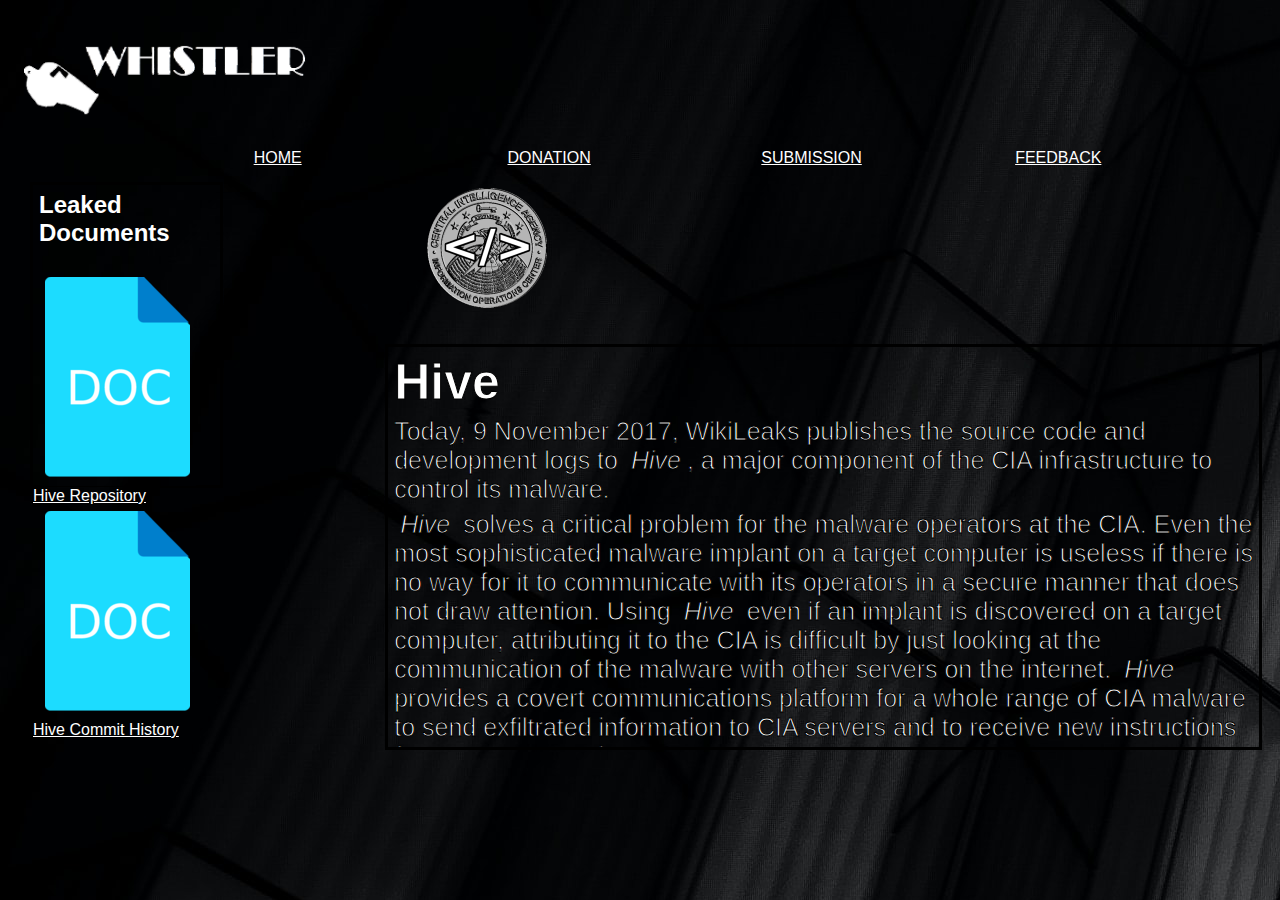
<file: Vault8report.html>
<!DOCTYPE html>
<html>
<head>
	<title>Vault 8:Press release</title>
	<link rel="stylesheet" type="text/css" href="Report.css">
</head>
<body>
	<div id="z">
		<img src="plastic-whistle-black.png" width="380px" height="100px" align="left">
	<div id="b">
	<table id="b">
		<tr>
		<td><a href="Home.html">HOME</a></td>
		<td><a href="Donation.html">DONATION</a></td>
		<td><a href="Submission.html">SUBMISSION</a></td>
		<td><a href="Feedback.html">FEEDBACK</a></td>
		</tr>
	</table>
	</div>
	<div>
	<div id="c">
		<h2>Leaked Documents</h2>
		<br>
		<a href="https://wikileaks.org//vault8/document/repo_hive/">
			<img src="./WikiLeaks - Vault 8_files/document.png">
			<br>Hive Repository
		<br>
		<a href="https://wikileaks.org//vault8/document/hive-log/">
			<img src="./WikiLeaks - Vault 8_files/document.png">
			<br>Hive Commit History
		  </a>

	</div>
		<div id="d">
			<img src="arton700.png" height="120px" width="180px">
		
	</div>
	<div id="e" >
		<h1>Hive</h1>
		<p>Today, 9 November 2017, WikiLeaks publishes the source code and development logs to <em>Hive</em>, a major component of the CIA infrastructure to control its malware.</p>
		<p><em>Hive</em> solves a critical problem for the malware operators at the CIA.  Even the most sophisticated malware implant on a target computer is useless if there is no way for it to communicate with its operators in a secure manner that does not draw attention.  Using <em>Hive</em> even if an implant is discovered on a target computer, attributing it to the CIA is difficult by just looking at the communication of the malware with other servers on the internet. <em>Hive</em> provides a covert communications platform for a whole range of CIA malware to send exfiltrated information to CIA servers and to receive new instructions from operators at the CIA.</p>
		<p><em>Hive</em> can serve multiple operations using multiple implants on target computers. Each operation anonymously registers at least one cover domain (e.g. "perfectly-boring-looking-domain.com") for its own use. The server running the domain website is rented from commercial hosting providers as a VPS (virtual private server) and its software is customized according to CIA specifications. These servers are the public-facing side of the CIA back-end infrastructure and act as a relay for HTTP(S) traffic over a VPN connection to a "hidden" CIA server called <a href="https://wikileaks.org/ciav7p1/cms/page_17760679.html" target="_blank">'Blot'</a>.</p>
		<p><img src="./WikiLeaks - Vault 8_files/hive.png"></p>
		<p>The cover domain delivers 'innocent' content if somebody browses it by chance. A visitor will not suspect that it is anything else but a normal website. The only peculiarity is not visible to non-technical users - a HTTPS server option that is not widely used: <em>Optional Client Authentication</em>. But <em>Hive</em> uses the  uncommon <em>Optional Client Authentication</em> so that the user browsing the website is not required to authenticate - it is optional. But implants talking to <em>Hive</em> do authenticate themselves and can therefore be detected by the <em>Blot</em> server. Traffic from implants is sent to an implant operator management gateway called <em>Honeycomb</em> (see graphic above) while all other traffic go to a cover server that delivers the insuspicious content for all other users.</p>
		<p>Digital certificates for the authentication of implants are generated by the CIA impersonating existing entities. The three examples included in the source code build a fake certificate for the anti-virus company <a href="https://wikileaks.org/vault8/document/repo_hive/client/ssl/CA/client_crt/" target="_blank">Kaspersky Laboratory, Moscow</a> pretending to be signed by <a href="https://wikileaks.org/vault8/document/repo_hive/client/ssl/CA/ca_crt/" target="_blank">Thawte Premium Server CA, Cape Town</a>. In this way, if the target organization looks at the network traffic coming out of its network, it is likely to misattribute the CIA exfiltration of data to uninvolved entities whose identities have been impersonated.</p>
		<p>The documentation for <em>Hive</em> is <a href="https://wikileaks.org/vault7/#Hive" target="_blank">available</a> from the WikiLeaks <a href="https://wikileaks.org/ciav7p1/" target="_blank"> Vault7 series</a>.</p>
		
	</div>
</div>
</div>
</body>
</html>
</file>
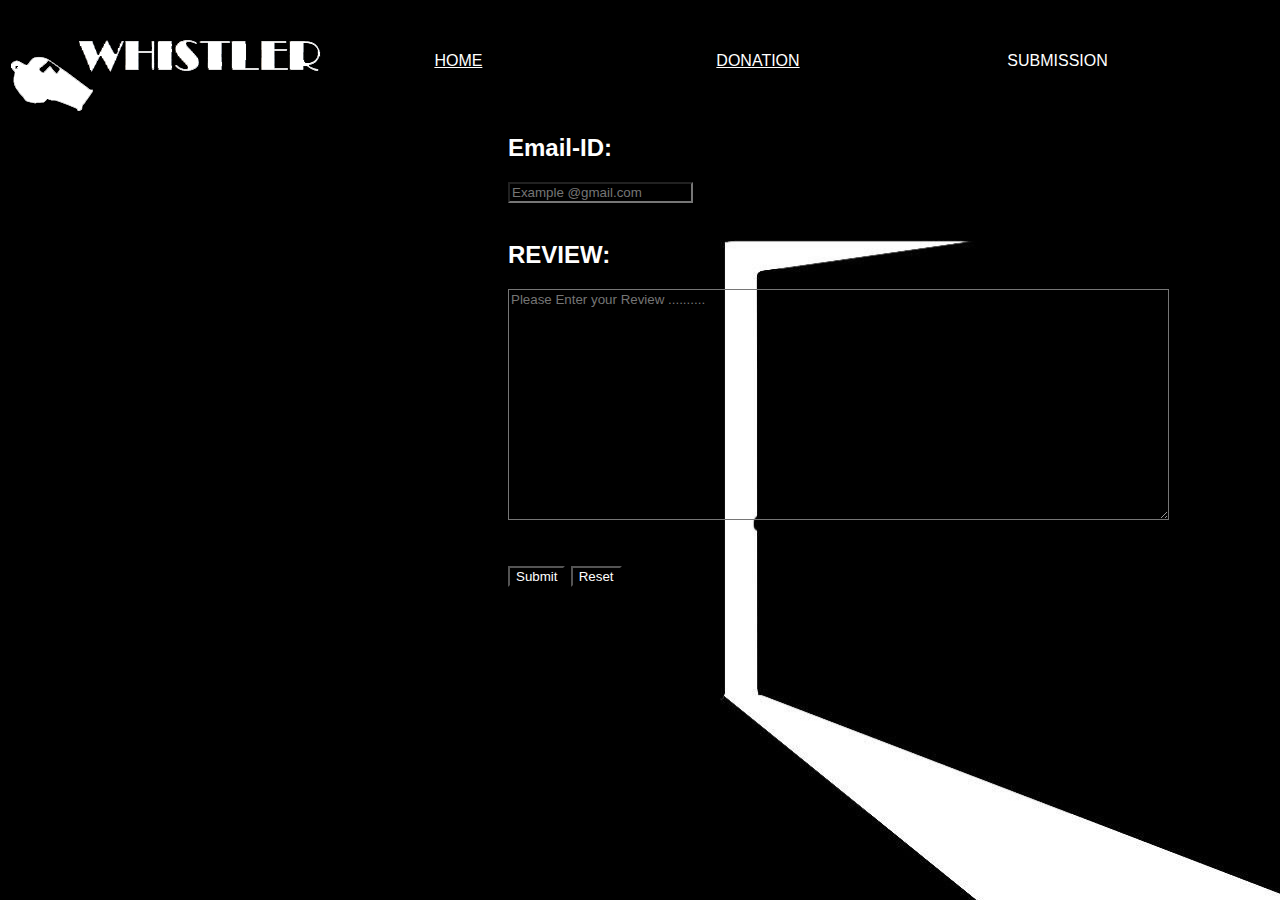
<file: project/ry.HTML>
<!DOCTYPE html>
<html>
<head>
	<title></title>
 	<link rel="stylesheet" type="text/css" href="qr.css">
</head>
<body>
	<table id="options">
        <tr>
        <td>
        <div id="logo"><img src="plastic-whistle-black.png"></div>
        </td>
        <td>
        <div id="home"><a href="Home.html">HOME</a></div>
        </td>
        <td>
        <div id="don"><a href="Donation.html">DONATION</a></div>
        </td>
        <td>
        <div id="sub">SUBMISSION</div>
        </td>
        <td>
        <div id="feed"></div>
        </td>
        </tr>
    </table>
	
		<div id ="start">
			<form>
			
			<h2>Email-ID:</h2>
			<input type="Email" placeholder="Example @gmail.com"Email-ID=""/>
			<br><br>			
			<h2>REVIEW:</h2> 
            <textarea rows = "15" cols = "80" placeholder="Please Enter your Review .........."></textarea>
			<h3>
			<br>
			<input type = "submit" name = "submit" value = "Submit" />
			<input type = "reset" name = "reset" value = "Reset" />
			</h3>
            </form>


		</div>
		<div id="ry" ></div>
		


	


</body>
</html>
</file>
<file: Report.css>
*{
	margin: 6px;
	font-family: 'Trebuchet MS', 'Lucida Sans Unicode', 'Lucida Grande', 'Lucida Sans', Arial, sans-serif;
	background-image: url("background.jpg");
    background-repeat: no-repeat;
    background-attachment:fixed;
	color: white;
}

		#b{
			width: 90%;
			height: 40px;
			float: right;
			line-height: 37px;
			table-layout: fixed;

		}
		#c{
			width: 15%;
			height: 300px;
			background-color: whitesmoke;
			float: left;
			border:solid black;
		}
		#d{
			width: 70%;
			height: 150px;
			float: right;
			display: inline;
		}
		#e{
			width: 70%;
			height: 400px;
			background-color: whitesmoke;
			float: right;
			display: inline;
			border:solid black;
			overflow: scroll;
			font-size: 25px;
			-webkit-text-stroke-width: 1px;
			-webkit-text-stroke-color: black;
		}
		#z{
			width: 100%;
			height: 140px;

		}
</file>
<file: Feedback.css>
*
{
    font-family: 'Trebuchet MS', 'Lucida Sans Unicode', 'Lucida Grande', 'Lucida Sans', Arial, sans-serif;
    color: white;
    background-image: url("background.jpg");
    background-repeat: no-repeat;
    background-attachment: fixed;
}
#header
{
    height: 100px;
    width: 1520px;
    background-color: white;
}
#logo
{
    height: 100px;
    width: 380px;
    background-color: white;
}
#options{
    width: 1500px;
    text-align: center;
    table-layout: fixed;
    background-color: white;
}
#start
{
	 height: 600px;
    width: auto;
	padding-left: 500px;
	 

    
}
#ry
{
	height: 80px;
	width: 100%;
	
}
</file>
<file: Submission.css>
*{
	margin: 6px;
	font-family: 'Trebuchet MS', 'Lucida Sans Unicode', 'Lucida Grande', 'Lucida Sans', Arial, sans-serif;
	background-image: url("background.jpg");
    background-repeat: no-repeat;
    background-attachment:fixed;
	color: white;
}

		#b{
			width: 90%;
			height: 40px;
			float: right;
			line-height: 37px;
			table-layout: fixed;

		}
		#c{
			width: 15%;
			height: 300px;
			float: right;
			border:solid black;
		}
		#d{
			width: 70%;
			height: auto;
			float: left;
			display: inline;
		}
		#e{
			width: 1000px;
			height: 600px;
			float: left;
			display:block;
			overflow: scroll;
			font-size: 25px;
			background-color: black;
			-webkit-text-stroke-width: 1px;
			-webkit-text-stroke-color: black;
		}
		#notes{
			width: 700px;
			height: 200px;
		}
		#left{
			text-align: left;
		}
</file>
<file: project/qr.css>
*
{
    font-family: 'Trebuchet MS', 'Lucida Sans Unicode', 'Lucida Grande', 'Lucida Sans', Arial, sans-serif;
    color: white;
    background-image: url("background.jpg");
    background-repeat: no-repeat;
    background-attachment: fixed;
}
#header
{
    height: 100px;
    width: 1520px;
    background-color: white;
}
#logo
{
    height: 100px;
    width: 380px;
    background-color: white;
}
#options{
    width: 1500px;
    text-align: center;
    table-layout: fixed;
    background-color: white;
}
#start
{
	 height: 600px;
    width: auto;
	padding-left: 500px;
	 

    
}
#ry
{
	height: 80px;
	width: 100%;
	
}
</file>
